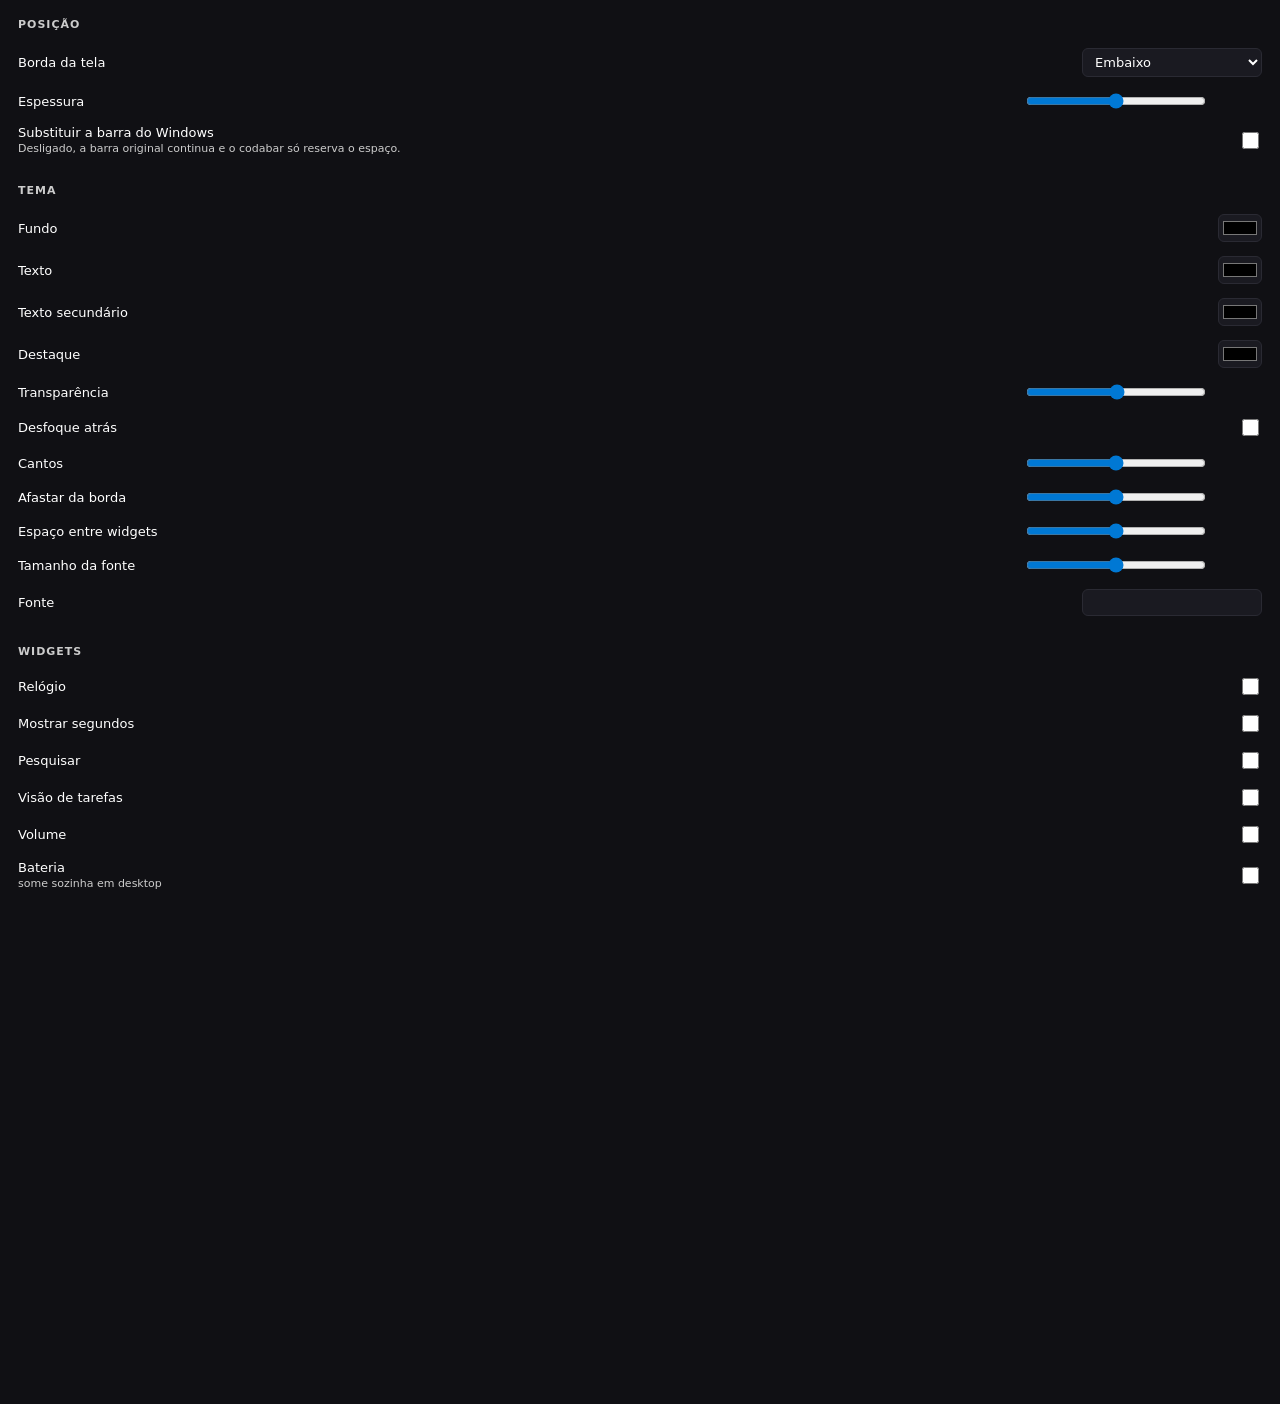
<file: taskbar/ui/settings.html>
<!doctype html>
<html lang="pt-BR">
  <head>
    <meta charset="utf-8" />
    <title>codabar — ajustes</title>
    <link rel="stylesheet" href="theme.css" />
    <style>
      body {
        background: #101014;
        overflow-y: auto;
        padding: 18px;
        font-size: 13px;
      }
      h2 {
        margin: 22px 0 10px;
        font-size: 11px;
        letter-spacing: 0.09em;
        text-transform: uppercase;
        color: var(--muted);
      }
      h2:first-child {
        margin-top: 0;
      }
      .row {
        display: flex;
        align-items: center;
        gap: 12px;
        padding: 7px 0;
      }
      .row label {
        flex: 1;
        min-width: 0;
      }
      .row .hint {
        display: block;
        font-size: 11px;
        color: var(--muted);
        margin-top: 2px;
      }
      input[type="text"],
      select {
        width: 180px;
        padding: 5px 8px;
        border-radius: 6px;
        border: 1px solid #2a2a33;
        background: #1a1a21;
        color: var(--fg);
        font: inherit;
      }
      input[type="color"] {
        width: 44px;
        height: 28px;
        padding: 2px;
        border: 1px solid #2a2a33;
        border-radius: 6px;
        background: #1a1a21;
      }
      input[type="range"] {
        width: 180px;
        accent-color: var(--accent);
      }
      input[type="checkbox"] {
        width: 17px;
        height: 17px;
        accent-color: var(--accent);
      }
      .val {
        width: 42px;
        text-align: right;
        color: var(--muted);
        font-variant-numeric: tabular-nums;
      }
      .soon {
        opacity: 0.45;
      }
      footer {
        margin-top: 24px;
        display: flex;
        gap: 10px;
      }
      footer button {
        padding: 7px 14px;
        border-radius: 7px;
        background: #1f1f28;
        cursor: pointer;
      }
      footer button:hover {
        background: #2a2a36;
      }
      #status {
        margin-left: auto;
        align-self: center;
        color: var(--muted);
        font-size: 11px;
      }
    </style>
  </head>
  <body>
    <h2>Posição</h2>
    <div class="row">
      <label for="edge">Borda da tela</label>
      <select id="edge">
        <option value="bottom">Embaixo</option>
        <option value="top">Em cima</option>
        <option value="left">Esquerda</option>
        <option value="right">Direita</option>
      </select>
    </div>
    <div class="row">
      <label for="thickness">Espessura</label>
      <input type="range" id="thickness" min="20" max="200" />
      <span class="val" id="thicknessVal"></span>
    </div>
    <div class="row">
      <label for="replaceShell">
        Substituir a barra do Windows
        <span class="hint">Desligado, a barra original continua e o codabar só reserva o espaço.</span>
      </label>
      <input type="checkbox" id="replaceShell" />
    </div>

    <h2>Tema</h2>
    <div class="row">
      <label for="background">Fundo</label>
      <input type="color" id="background" />
    </div>
    <div class="row">
      <label for="foreground">Texto</label>
      <input type="color" id="foreground" />
    </div>
    <div class="row">
      <label for="muted">Texto secundário</label>
      <input type="color" id="muted" />
    </div>
    <div class="row">
      <label for="accent">Destaque</label>
      <input type="color" id="accent" />
    </div>
    <div class="row">
      <label for="opacity">Transparência</label>
      <input type="range" id="opacity" min="15" max="100" />
      <span class="val" id="opacityVal"></span>
    </div>
    <div class="row">
      <label for="blur">Desfoque atrás</label>
      <input type="checkbox" id="blur" />
    </div>
    <div class="row">
      <label for="radius">Cantos</label>
      <input type="range" id="radius" min="0" max="40" />
      <span class="val" id="radiusVal"></span>
    </div>
    <div class="row">
      <label for="margin">Afastar da borda</label>
      <input type="range" id="margin" min="0" max="40" />
      <span class="val" id="marginVal"></span>
    </div>
    <div class="row">
      <label for="gap">Espaço entre widgets</label>
      <input type="range" id="gap" min="0" max="40" />
      <span class="val" id="gapVal"></span>
    </div>
    <div class="row">
      <label for="fontSize">Tamanho da fonte</label>
      <input type="range" id="fontSize" min="8" max="32" />
      <span class="val" id="fontSizeVal"></span>
    </div>
    <div class="row">
      <label for="fontFamily">Fonte</label>
      <input type="text" id="fontFamily" />
    </div>

    <h2>Widgets</h2>
    <div class="row">
      <label for="clock">Relógio</label>
      <input type="checkbox" id="clock" />
    </div>
    <div class="row">
      <label for="clockSeconds">Mostrar segundos</label>
      <input type="checkbox" id="clockSeconds" />
    </div>
    <div class="row">
      <label for="search">Pesquisar</label>
      <input type="checkbox" id="search" />
    </div>
    <div class="row">
      <label for="taskView">Visão de tarefas</label>
      <input type="checkbox" id="taskView" />
    </div>
    <div class="row">
      <label for="volume">Volume</label>
      <input type="checkbox" id="volume" />
    </div>
    <div class="row">
      <label for="battery">Bateria <span class="hint">some sozinha em desktop</span></label>
      <input type="checkbox" id="battery" />
    </div>
    <div class="row">
      <label for="showDesktop">Mostrar área de trabalho</label>
      <input type="checkbox" id="showDesktop" />
    </div>
    <div class="row">
      <label for="language">Idioma do teclado</label>
      <input type="checkbox" id="language" />
    </div>
    <div class="row">
      <label for="wifi">Rede</label>
      <input type="checkbox" id="wifi" />
    </div>
    <div class="row">
      <label for="mic">Microfone</label>
      <input type="checkbox" id="mic" />
    </div>
    <div class="row">
      <label for="apps">
        Janelas abertas
        <span class="hint">Só as do monitor onde a barra está.</span>
      </label>
      <input type="checkbox" id="apps" />
    </div>
    <div class="row">
      <label for="appsMax">Máximo de janelas</label>
      <input type="range" id="appsMax" min="1" max="40" />
      <span class="val" id="appsMaxVal"></span>
    </div>
    <div class="row">
      <label for="claude">Botão do Claude Code</label>
      <input type="checkbox" id="claude" />
    </div>
    <div class="row">
      <label for="claudeCommand">Comando do Claude</label>
      <input type="text" id="claudeCommand" />
    </div>
    <div class="row soon">
      <label for="tray">Apps em segundo plano <span class="hint">ainda não implementado</span></label>
      <input type="checkbox" id="tray" disabled />
    </div>
    <div class="row soon">
      <label for="vpn">VPN <span class="hint">ainda não implementado</span></label>
      <input type="checkbox" id="vpn" disabled />
    </div>
    <div class="row soon">
      <label for="media">Música <span class="hint">ainda não implementado</span></label>
      <input type="checkbox" id="media" disabled />
    </div>

    <footer>
      <button id="reset">Restaurar padrão</button>
      <span id="status"></span>
    </footer>

    <script type="module" src="settings.js"></script>
  </body>
</html>
</file>
<file: taskbar/ui/theme.css>
/* Tokens the bar and the settings window share. Values are written onto
   :root by applyTheme() in common.js, from the config the backend holds.
   The defaults here match design-ref/Main.dc.html. */
:root {
  --bg: #202020;
  --fg: #ffffff;
  --muted: #cccccc;
  --dim: #999999;
  --accent: #0078d4;
  --opacity: 0.92;
  --radius: 0px;
  --gap: 4px;
  --font-size: 12px;
  --font: "Segoe UI", system-ui, -apple-system, sans-serif;
  --margin: 0px;
  --hover: rgba(255, 255, 255, 0.08);
  --rule: rgba(255, 255, 255, 0.1);
}

* {
  box-sizing: border-box;
}

/* The bar is not a window anyone focuses, so nothing in it draws a focus
   ring: WS_EX_NOACTIVATE keeps the frame from lighting up, and this keeps
   the webview from drawing its own around whatever was clicked. */
*:focus,
*:focus-visible {
  outline: none;
}

html,
body {
  margin: 0;
  padding: 0;
  height: 100%;
  font-family: var(--font);
  font-size: var(--font-size);
  color: var(--fg);
  /* The bar window is transparent; anything opaque is painted by .surface. */
  background: transparent;
  overflow: hidden;
  user-select: none;
  -webkit-user-select: none;
}

button {
  font: inherit;
  color: inherit;
  background: none;
  border: 0;
  padding: 0;
  cursor: pointer;
  -webkit-tap-highlight-color: transparent;
}

.surface {
  background: color-mix(in srgb, var(--bg) calc(var(--opacity) * 100%), transparent);
  border-radius: var(--radius);
}

.surface.blur {
  backdrop-filter: blur(20px);
  -webkit-backdrop-filter: blur(20px);
}

/* ---- the centre strip ---------------------------------------------------- */

/* Start and every app share one tile size, so the row reads as a single rank
   however many windows are open. */
.tile {
  width: 44px;
  height: 44px;
  flex: none;
  display: flex;
  align-items: center;
  justify-content: center;
  border-radius: 6px;
  transition: background-color 0.12s ease;
}

.tile:hover {
  background: var(--hover);
}

.tile:active {
  background: rgba(255, 255, 255, 0.14);
}

.tile img {
  width: 22px;
  height: 22px;
  pointer-events: none;
}

/* Stand-in for a window whose icon could not be read. */
.tile .initial {
  font-size: 16px;
  font-weight: 600;
  line-height: 1;
  color: var(--muted);
  pointer-events: none;
}

/* ---- the right-hand side ------------------------------------------------- */

.tray-toggle {
  width: 28px;
  height: 40px;
  flex: none;
  display: flex;
  align-items: center;
  justify-content: center;
  border-radius: 4px;
}

.tray-toggle:hover,
.tray-slot:hover,
.group:hover {
  background: var(--hover);
}

.tray {
  display: flex;
  align-items: center;
  gap: 1px;
  padding: 0 4px;
}

.tray-slot {
  width: 18px;
  height: 18px;
  flex: none;
  display: flex;
  align-items: center;
  justify-content: center;
  border-radius: 3px;
}

.tray-slot img {
  width: 14px;
  height: 14px;
  pointer-events: none;
}

.rule {
  width: 1px;
  height: 24px;
  flex: none;
  background: var(--rule);
  margin: 0 4px;
}

/* Language, status icons and the clock are each one hit target with the same
   padding, which is what gives the right side its even rhythm. */
.group {
  display: flex;
  align-items: center;
  padding: 4px 8px;
  border-radius: 4px;
  transition: background-color 0.12s ease;
}

#language {
  flex-direction: column;
  justify-content: center;
  line-height: 1.1;
}

#language .lang {
  font-size: 10px;
  font-weight: 600;
  color: var(--muted);
  letter-spacing: 0.5px;
}

#language .klid {
  font-size: 9px;
  color: var(--dim);
  letter-spacing: 0.3px;
}

#status {
  gap: 4px;
  color: var(--muted);
}

/* Audio over mic, wi-fi over bluetooth: two glyphs in the width of one. */
.stack {
  display: flex;
  flex-direction: column;
  align-items: center;
  gap: 2px;
}

#clock {
  flex-direction: column;
  align-items: flex-end;
  justify-content: center;
  line-height: 1.2;
  font-variant-numeric: tabular-nums;
}

#clock .time {
  font-size: 12px;
  font-weight: 400;
  color: var(--fg);
}

#clock .date {
  font-size: 11px;
  font-weight: 400;
  color: var(--muted);
}

/* A muted control is still legible, but reads as off. */
.alert {
  color: #ff6b6b;
}

.hidden {
  display: none !important;
}

/* ---- show desktop -------------------------------------------------------- */

/* A fixed strip in the very corner, outside the bar's own flow. */
.sliver {
  position: absolute;
  right: 0;
  top: 0;
  width: 5px;
  height: 100%;
  background: rgba(255, 255, 255, 0.15);
}

.sliver:hover {
  background: rgba(255, 255, 255, 0.28);
}
</file>
